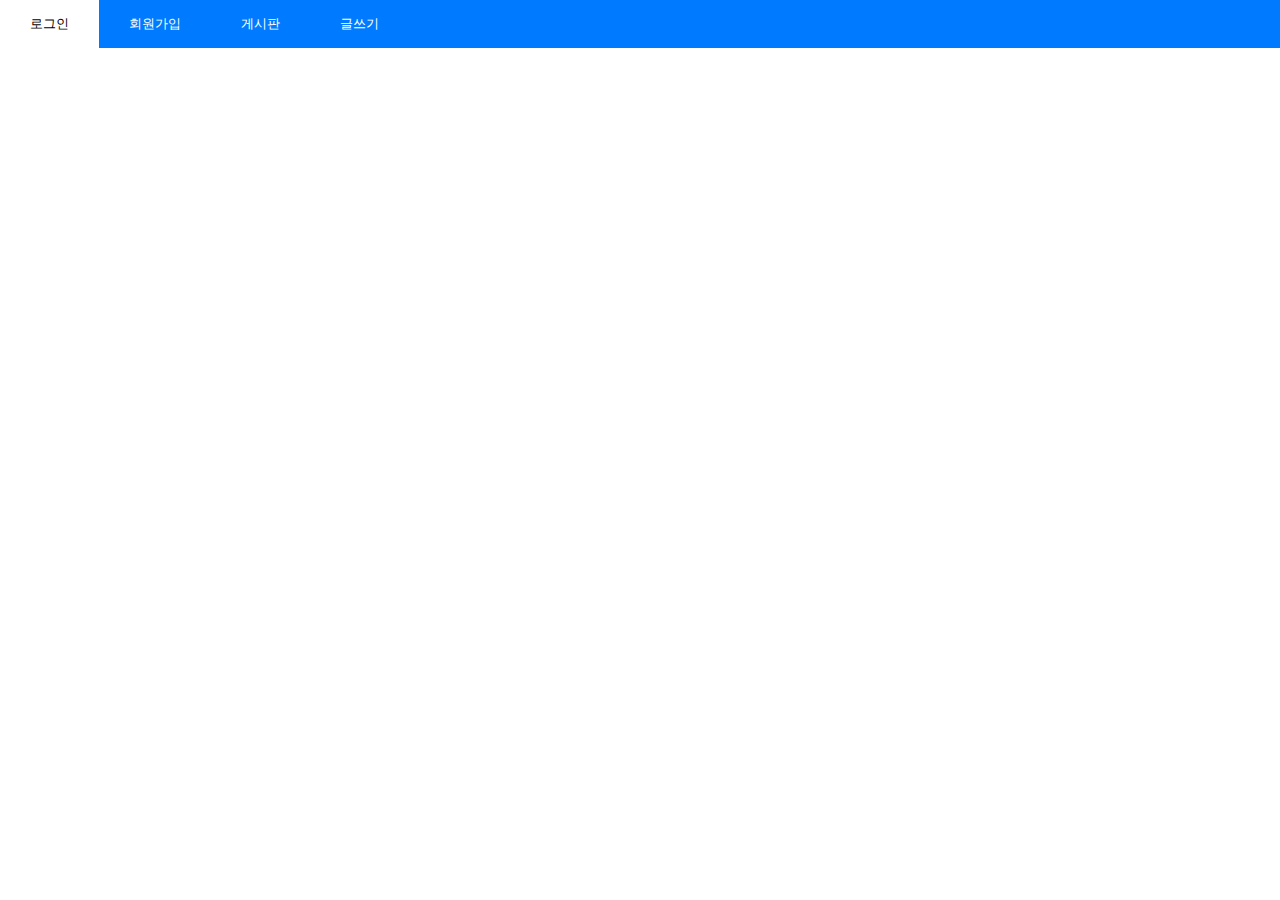
<file: board/index.html>
<!DOCTYPE html>
<html lang="en">
	<head>
		<meta charset="UTF-8" />
		<meta name="viewport" content="width=device-width, initial-scale=1.0" />
		<title>Document</title>
		<link rel="stylesheet" href="style.css" />
	</head>
	<body>
		<div class="container">
			<header>
				<nav>
					<button id="nav-signin">로그인</button>
					<button id="nav-signup">회원가입</button>
					<button id="nav-board">게시판</button>
					<button id="nav-write">글쓰기</button>
				</nav>
			</header>
			<main>
				<!-- 로그인 -->
				<div id="page-signin" class="page">
					<h2>로그인</h2>
					<form id="signin-form">
						<input
							type="text"
							id="signin-id"
							placeholder="아이디"
						/>
						<input
							type="password"
							id="signin-password"
							placeholder="비밀번호"
						/>
						<button type="submit" class="btn-submit">로그인</button>
					</form>
				</div>
				<!-- 회원가입 -->
				<div id="page-signup" class="page">
					<h2>회원가입</h2>
					<form id="signup-form">
						<input
							type="text"
							id="signup-id"
							placeholder="사용할 아이디"
						/>
						<input
							type="password"
							id="signup-password"
							placeholder="비밀번호"
						/>
						<input
							type="email"
							id="signup-email"
							placeholder="이메일"
						/>
						<button type="submit" class="btn-submit">
							회원가입
						</button>
					</form>
				</div>
				<!-- 게시판 리스트 -->
				<div id="page-board" class="page">게시판 리스트 페이지</div>
				<!-- 게시판 글쓰기 -->
				<div id="page-write" class="page">게시판 글쓰기</div>
			</main>
		</div>
		<script src="script.js"></script>
	</body>
</html>
</file>
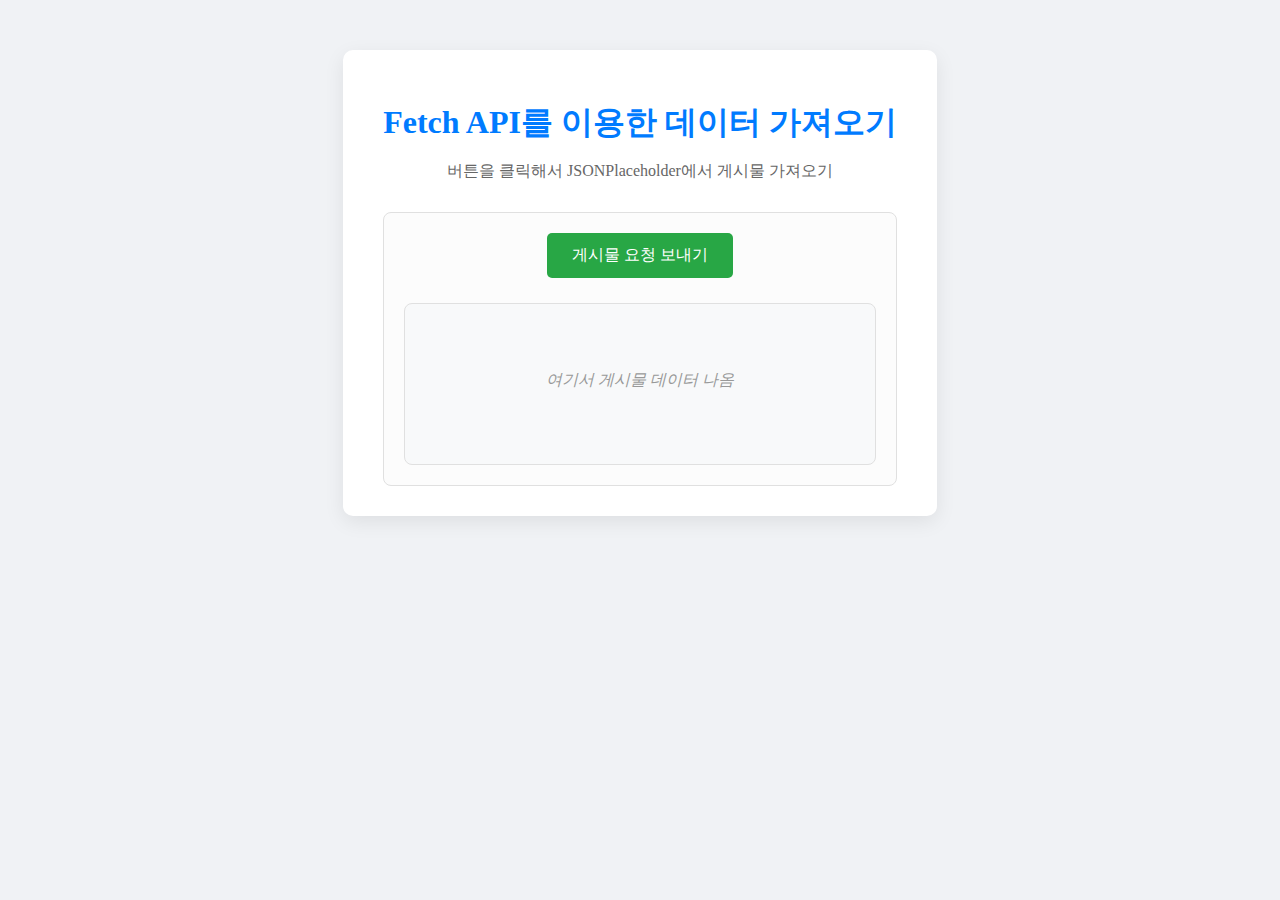
<file: fetch/index.html>
<!DOCTYPE html>
<html lang="en">
	<head>
		<meta charset="UTF-8" />
		<meta name="viewport" content="width=device-width, initial-scale=1.0" />
		<title>Document</title>
		<link rel="stylesheet" href="style.css" />
	</head>
	<body>
		<div class="container">
			<header>
				<h1>Fetch API를 이용한 데이터 가져오기</h1>
				<p>버튼을 클릭해서 JSONPlaceholder에서 게시물 가져오기</p>
			</header>
			<div class="fetch-container">
				<button id="fetchBtn">게시물 요청 보내기</button>
				<div id="postContainer" class="post-card">
					<p class="post-text">여기서 게시물 데이터 나옴</p>
				</div>
			</div>
		</div>
		<script src="script.js"></script>
	</body>
</html>
</file>
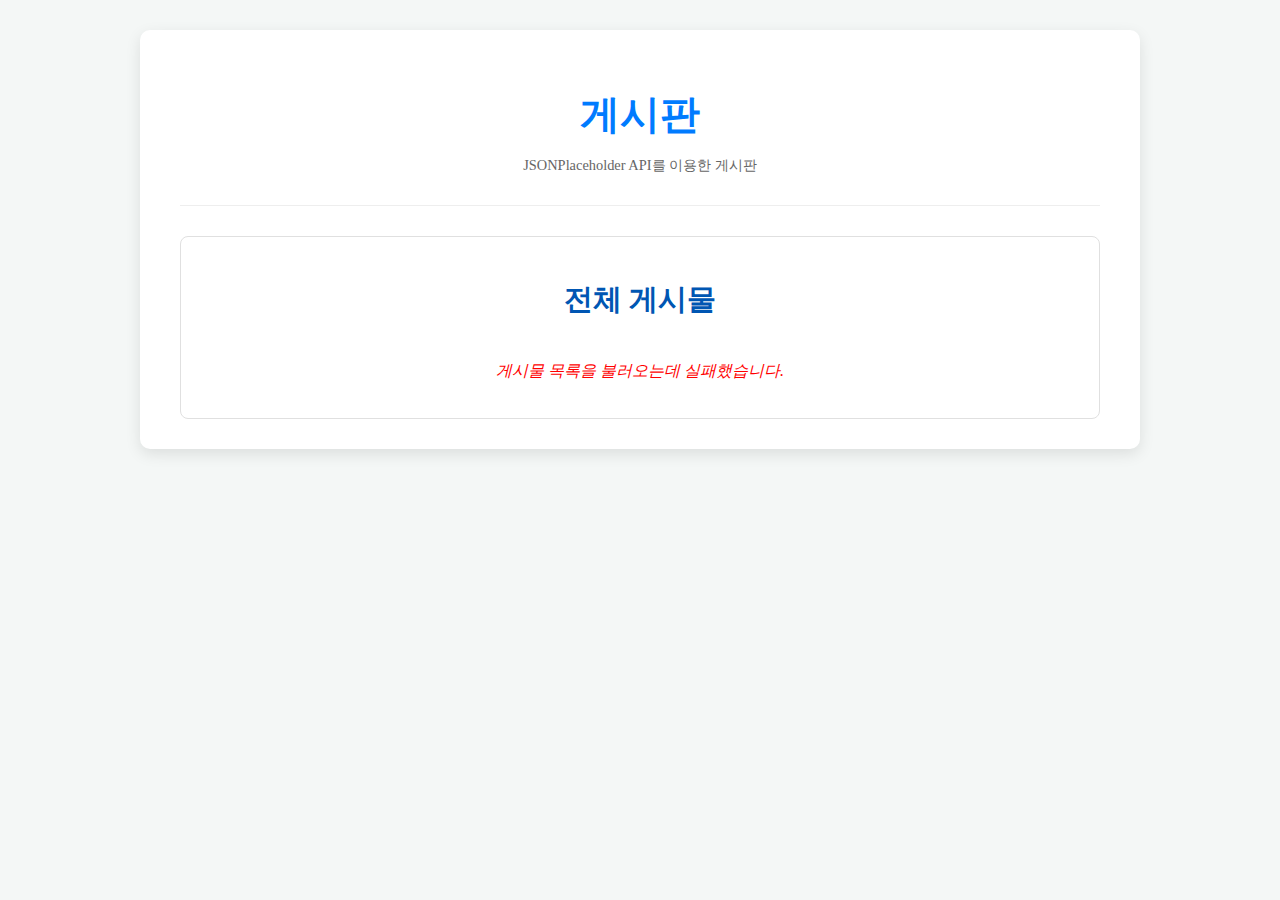
<file: post/index.html>
<!DOCTYPE html>
<html lang="en">
	<head>
		<meta charset="UTF-8" />
		<meta name="viewport" content="width=device-width, initial-scale=1.0" />
		<title>Document</title>
		<link rel="stylesheet" href="style.css" />
	</head>
	<body>
		<div class="container">
			<header>
				<h1>게시판</h1>
				<p>JSONPlaceholder API를 이용한 게시판</p>
			</header>
			<!-- 게시물 목록 -->
			<div id="postListContainer" class="page-container active">
				<h2>전체 게시물</h2>
				<ul id="postList" class="list-container">
					<p class="loading-message">게시물 불러오는 중...</p>
				</ul>
			</div>
			<!-- 상세 게시물 -->
			<div id="postDetailContainer" class="page-container">
				<h2 id="detailTitle">제목이 들어갈 자리</h2>
				<p>
					게시물 ID: <span id="detailId"></span> | 작성자 ID:
					<span id="detailUserId"></span>
				</p>
				<p class="detail-content" id="detailBody">내용이 들어갈 자리</p>
				<button id="backBtn">← 목록으로 돌아가기</button>
			</div>
		</div>
		<script src="script.js"></script>
	</body>
</html>
</file>
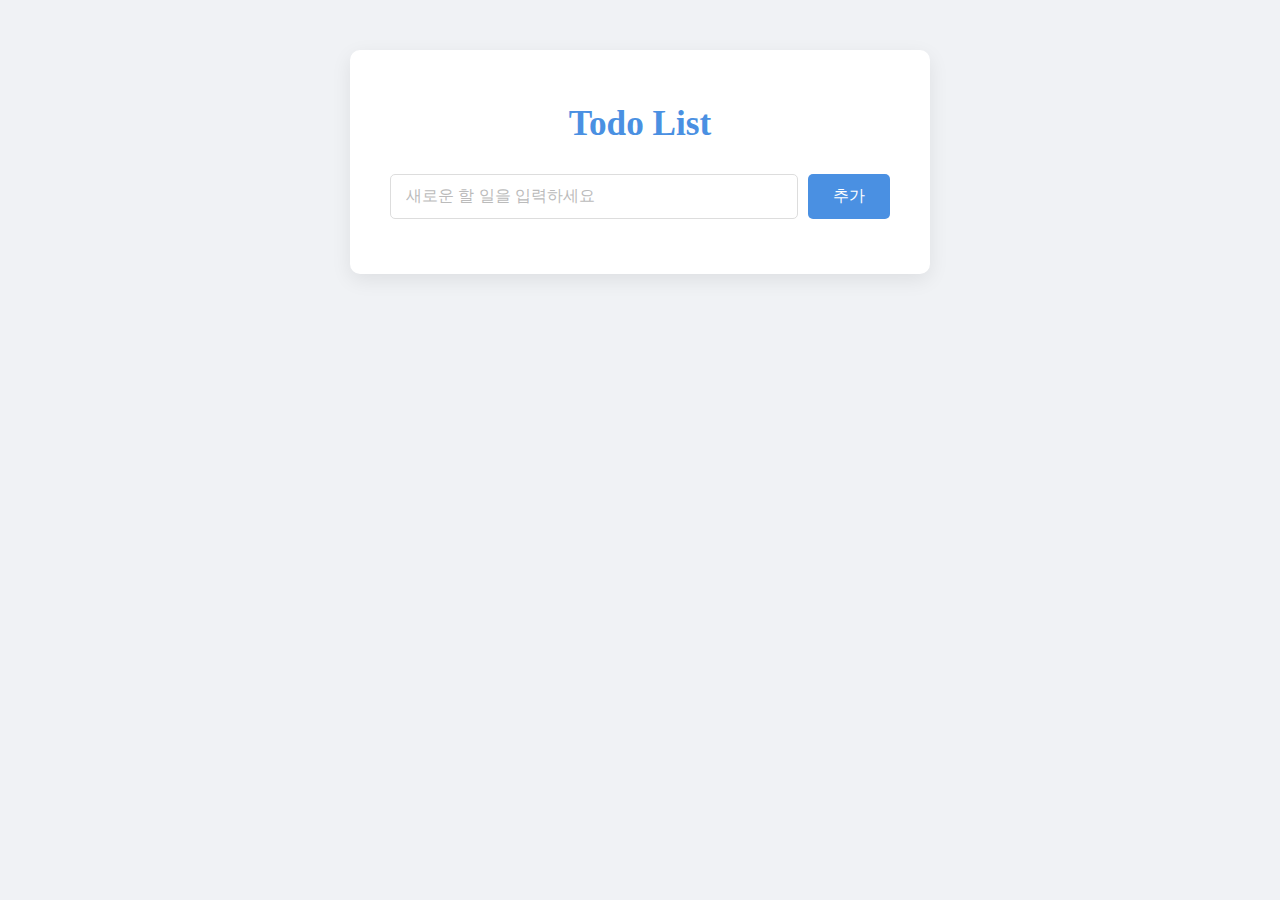
<file: todo_list/index.html>
<!DOCTYPE html>
<html lang="en">
	<head>
		<meta charset="UTF-8" />
		<meta name="viewport" content="width=device-width, initial-scale=1.0" />
		<title>Document</title>
		<link rel="stylesheet" href="style.css" />
	</head>
	<body>
		<div class="container">
			<h1>Todo List</h1>
			<div class="input-area">
				<input
					type="text"
					id="todoInput"
					placeholder="새로운 할 일을 입력하세요"
				/>
				<button id="addTodoBtn">추가</button>
			</div>
			<ul id="todoList"></ul>
		</div>
		<script src="script.js"></script>
	</body>
</html>
</file>
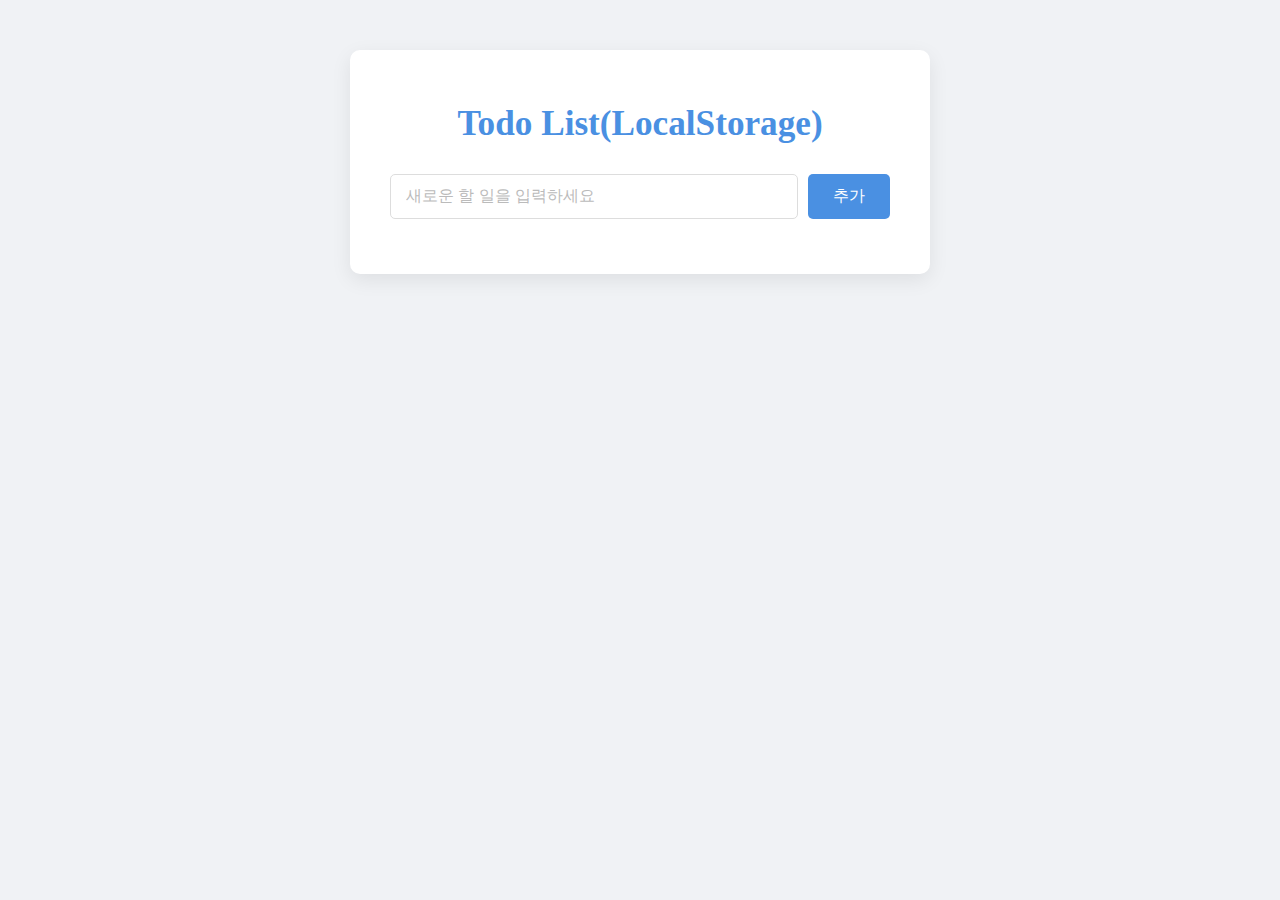
<file: todo_list2/index.html>
<!DOCTYPE html>
<html lang="en">
	<head>
		<meta charset="UTF-8" />
		<meta name="viewport" content="width=device-width, initial-scale=1.0" />
		<title>Document</title>
		<link rel="stylesheet" href="style.css" />
	</head>
	<body>
		<div class="container">
			<h1>Todo List(LocalStorage)</h1>
			<div class="input-area">
				<input
					type="text"
					id="todoInput"
					placeholder="새로운 할 일을 입력하세요"
				/>
				<button id="addTodoBtn">추가</button>
			</div>
			<ul id="todoList"></ul>
		</div>
		<script src="script.js"></script>
	</body>
</html>
</file>
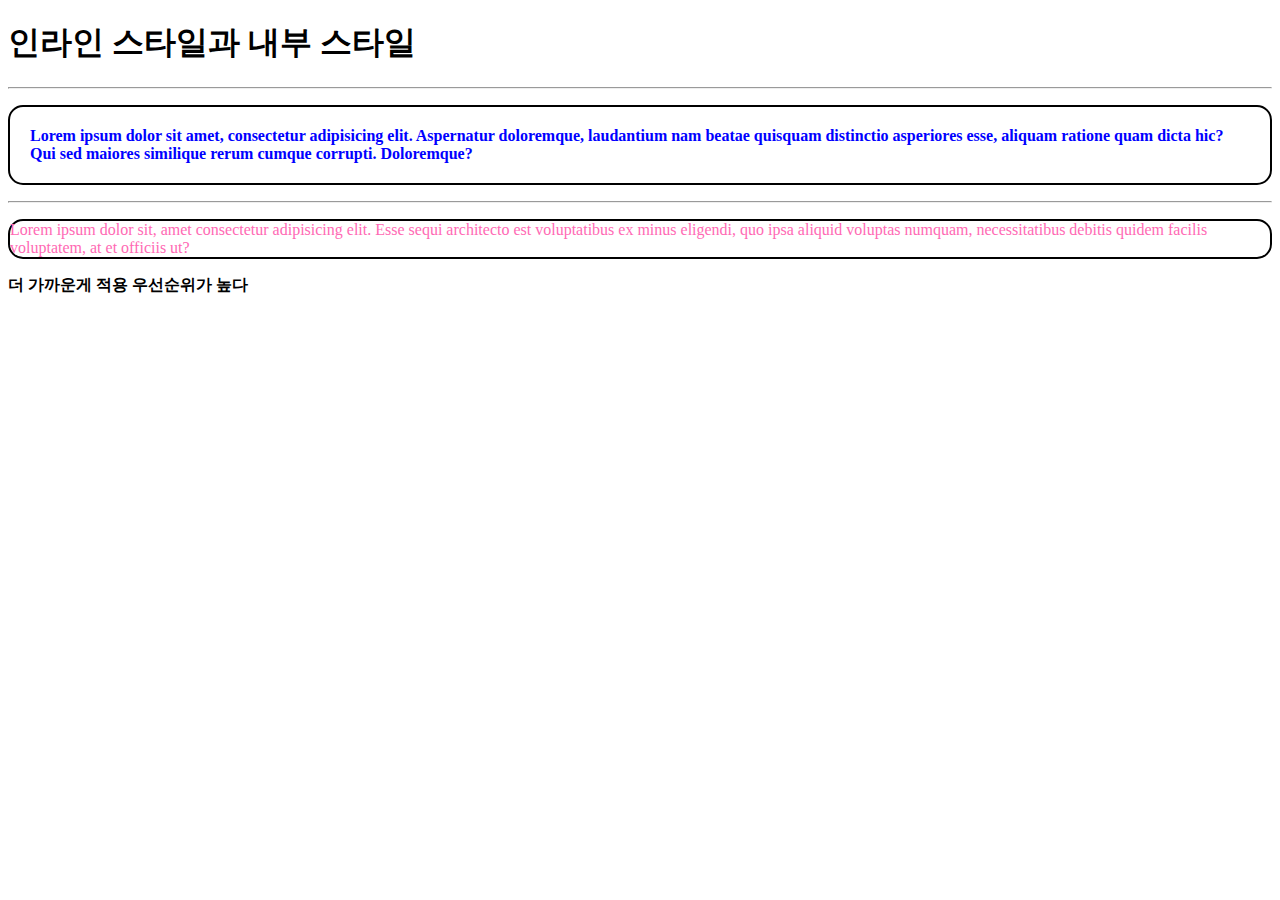
<file: css_study/01_css_basic.html>
<!DOCTYPE html>
<html lang="ko">

<head>
    <meta charset="UTF-8">
    <meta name="viewport" content="width=device-width, initial-scale=1.0">
    <title>CSS 적용 방식</title>
    <style>
        p {
            color: hotpink;
            font-size: 28;
            border: 2px solid black;
            border-radius: 15px !important;
        }
    </style>
</head>

<body>
    <h1>인라인 스타일과 내부 스타일</h1>
    <hr />
    <p style="
    color: blue; 
    font-weight: 900; 
    bolder: 1px solid black; 
    border-radius: 50px;
    padding: 20px;"
    >
        Lorem ipsum dolor sit amet, consectetur adipisicing elit. Aspernatur doloremque, laudantium nam beatae quisquam
        distinctio asperiores esse, aliquam ratione quam dicta hic? Qui sed maiores similique rerum cumque corrupti.
        Doloremque?
    </p>

    <hr />
    <p id="text1">
        Lorem ipsum dolor sit, amet consectetur adipisicing elit. Esse sequi architecto est voluptatibus ex minus eligendi, quo ipsa aliquid voluptas numquam, necessitatibus debitis quidem facilis voluptatem, at et officiis ut?
    </p>
    <strong>더 가까운게 적용 우선순위가 높다</strong>
</body>
</html>
</file>
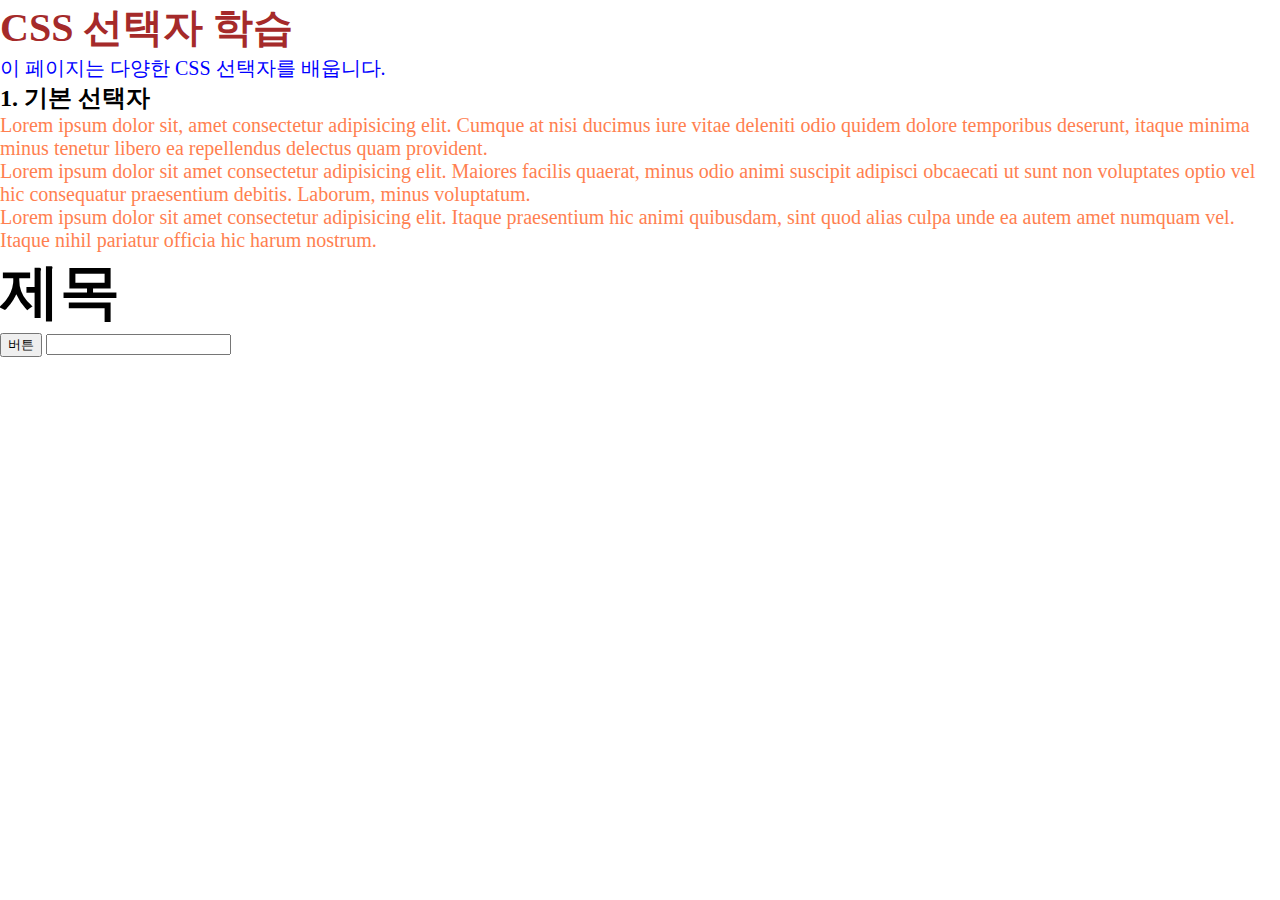
<file: css_study/02_css_selectors.html>
<!DOCTYPE html>
<html lang="en">
<head>
    <meta charset="UTF-8">
    <meta name="viewport" content="width=device-width, initial-scale=1.0">
    <title>CSS 선택자 배우기</title>
    <style>
        * {
            margin: 0;
        }
        #main-title {
            font-size: 40px;
            color: brown;
        }
        p {
            font-size: 20px;
        }
        .p-class {
            color: coral;
        }
        header > p {
            color: blue;
        }
        div > div > h1 {
            font-size: 60px;
        }
        .btn:hover {
            background-color: red;
        }
        input:focus {
            border: 3px solid blue;
        }
        input {
            outline: none;
        }
    </style>
</head>
<body>
    <h1 id="main-title">CSS 선택자 학습</h1>
    <header>
        <p>이 페이지는 다양한 CSS 선택자를 배웁니다.</p>
    </header>
    <h2>1. 기본 선택자</h2>
    <p class="p-class">
        Lorem ipsum dolor sit, amet consectetur adipisicing elit. Cumque at nisi ducimus iure vitae deleniti odio quidem dolore temporibus deserunt, itaque minima minus tenetur libero ea repellendus delectus quam provident.
    </p>
    <p class="p-class">
        Lorem ipsum dolor sit amet consectetur adipisicing elit. Maiores facilis quaerat, minus odio animi suscipit adipisci obcaecati ut sunt non voluptates optio vel hic consequatur praesentium debitis. Laborum, minus voluptatum.
    </p>
    <p class="p-class">
        Lorem ipsum dolor sit amet consectetur adipisicing elit. Itaque praesentium hic animi quibusdam, sint quod alias culpa unde ea autem amet numquam vel. Itaque nihil pariatur officia hic harum nostrum.
    </p>
    <div>
        <div><h1>제목</h1></div>
    </div>
    <button class="btn">버튼</button>
    <input type="text" />
</body>
</html>
</file>
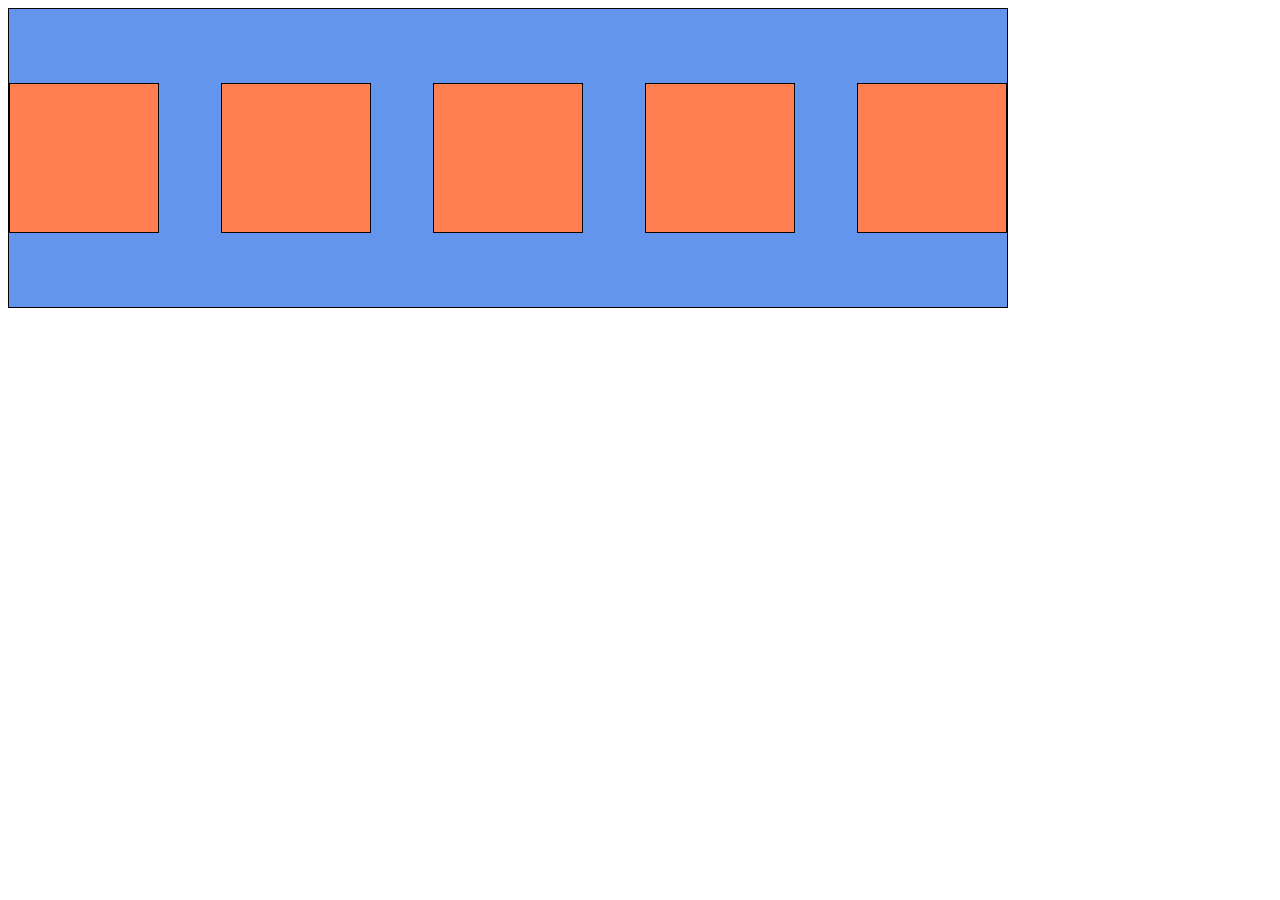
<file: css_study/03_css_box1.html>
<!DOCTYPE html>
<html lang="en">
  <head>
    <meta charset="UTF-8" />
    <meta name="viewport" content="width=device-width, initial-scale=1.0" />
    <title>Document</title>
    <style>
      #container {
        width: 1000px;
        height: 300px;
        border: 1px solid black;
        box-sizing: border-box;
        background-color: cornflowerblue;
        display: flex;
        justify-content: space-between;
        align-items: center;
      }

      .box {
        width: 150px;
        height: 150px;
        background-color: coral;
        border: 1px solid black;
        box-sizing: border-box;
      }
    </style>
  </head>
  <body>
    <div id="container">
      <div class="box"></div>
      <div class="box"></div>
      <div class="box"></div>
      <div class="box"></div>
      <div class="box"></div>
    </div>
  </body>
</html>
</file>
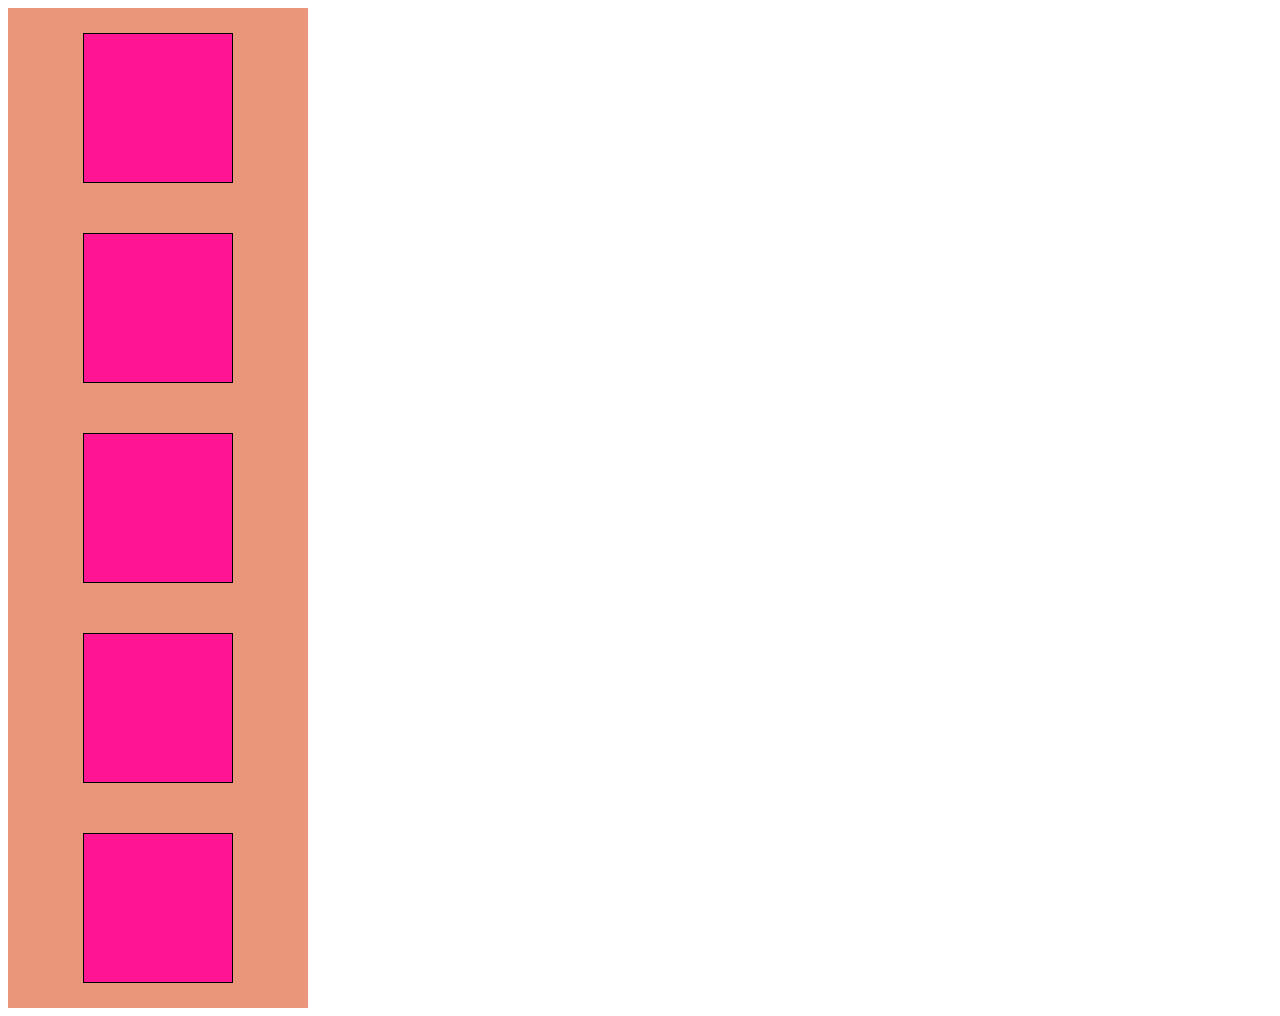
<file: css_study/04_css_box2.html>
<!DOCTYPE html>
<html lang="en">
  <head>
    <meta charset="UTF-8" />
    <meta name="viewport" content="width=device-width, initial-scale=1.0" />
    <title>Document</title>
    <style>
      #container {
        width: 300px;
        height: 1000px;
        border: 1px soild black;
        box-sizing: border-box;
        background-color: darksalmon;
        display: flex;
        flex-direction: column;
        justify-content: space-around;
        align-items: center;
      }

      .box {
        width: 150px;
        height: 150px;
        border: 1px solid black;
        box-sizing: border-box;
        background-color: deeppink;
      }
    </style>
  </head>
  <body>
    <div id="container">
      <div class="box"></div>
      <div class="box"></div>
      <div class="box"></div>
      <div class="box"></div>
      <div class="box"></div>
    </div>
  </body>
</html>
</file>
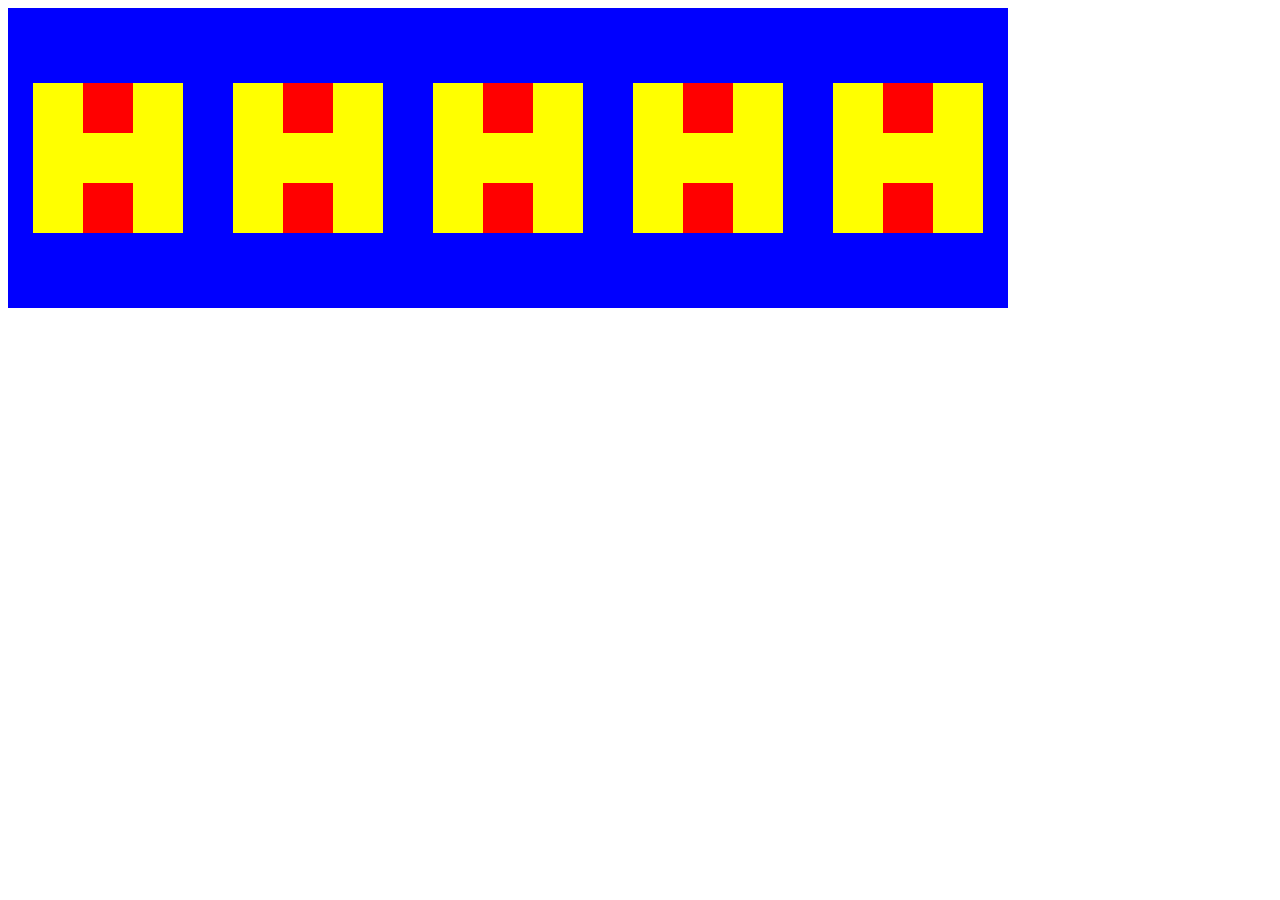
<file: css_study/05_css_box3.html>
<!DOCTYPE html>
<html lang="en">
  <head>
    <meta charset="UTF-8" />
    <meta name="viewport" content="width=device-width, initial-scale=1.0" />
    <title>Document</title>
    <style>
      #container {
        width: 1000px;
        height: 300px;
        background-color: blue;
        display: flex;
        justify-content: space-around;
        align-items: center;
      }

      .box {
        width: 150px;
        height: 150px;
        background-color: yellow;
        display: flex;
        flex-direction: column;
        justify-content: space-between;
        align-items: center;
      }

      .inner-box {
        width: 50px;
        height: 50px;
        background-color: red;
      }
    </style>
  </head>
  <body>
    <div id="container">
      <div class="box">
        <div class="inner-box"></div>
        <div class="inner-box"></div>
      </div>
      <div class="box">
        <div class="inner-box"></div>
        <div class="inner-box"></div>
      </div>
      <div class="box">
        <div class="inner-box"></div>
        <div class="inner-box"></div>
      </div>
      <div class="box">
        <div class="inner-box"></div>
        <div class="inner-box"></div>
      </div>
      <div class="box">
        <div class="inner-box"></div>
        <div class="inner-box"></div>
      </div>
    </div>
  </body>
</html>
</file>
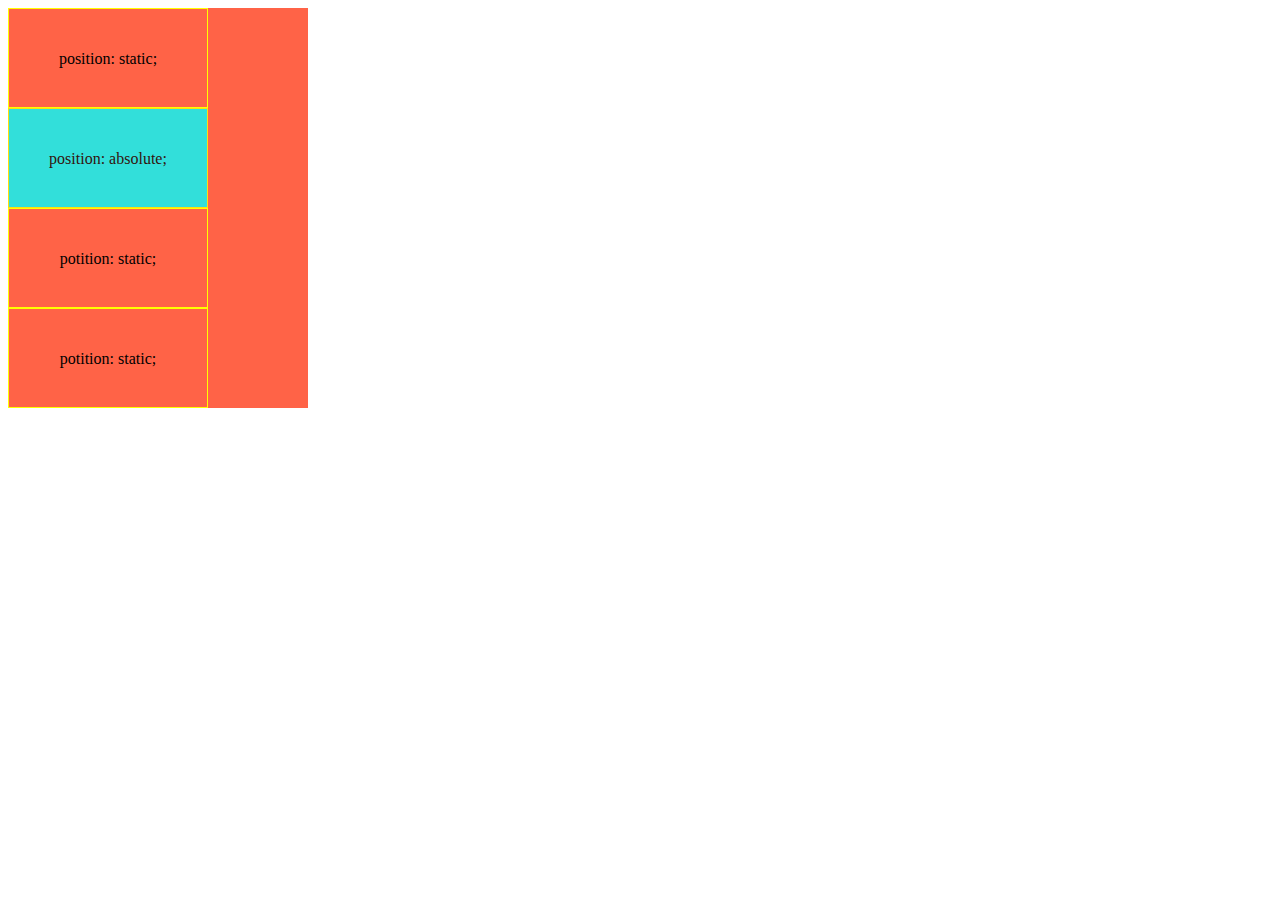
<file: css_study/07_css_position.html>
<!DOCTYPE html>
<html lang="en">
  <head>
    <meta charset="UTF-8" />
    <meta name="viewport" content="width=device-width, initial-scale=1.0" />
    <title>Document</title>
    <style>
      main {
        width: 300px;
        height: 400px;
        background-color: tomato;
        position: relative;
        overflow: auto;
      }

      div {
        width: 200px;
        height: 100px;
        border: 1px solid yellow;
        box-sizing: border-box;
        text-align: center;
        line-height: 100px;
      }

      div:nth-of-type(2) {
        background-color: aqua;
        opacity: 0.8;
        /*
        position: relative;
        원래 자기가 있던 위치 기준
        top, bottom, left, right로 위치를 조절
         */
        /*
        position: absolute;
        원래 위치 기준이 아닌 상위 요소 중 relative인거를 기준
        없으면 가장 상위 태그를 기준으로 삼는다
        */
        /*
        position: fixed;
        뷰포트 기준(브라우저의 전체화면)
        */
        /* position: sticky; */
        top: 28px;
        left: 48px;
      }
    </style>
  </head>
  <body>
    <main>
      <div>position: static;</div>
      <div>position: absolute;</div>
      <div>potition: static;</div>
      <div>potition: static;</div>
      <div>potition: static;</div>
      <div>potition: static;</div>
      <div>potition: static;</div>
    </main>
  </body>
</html>
</file>
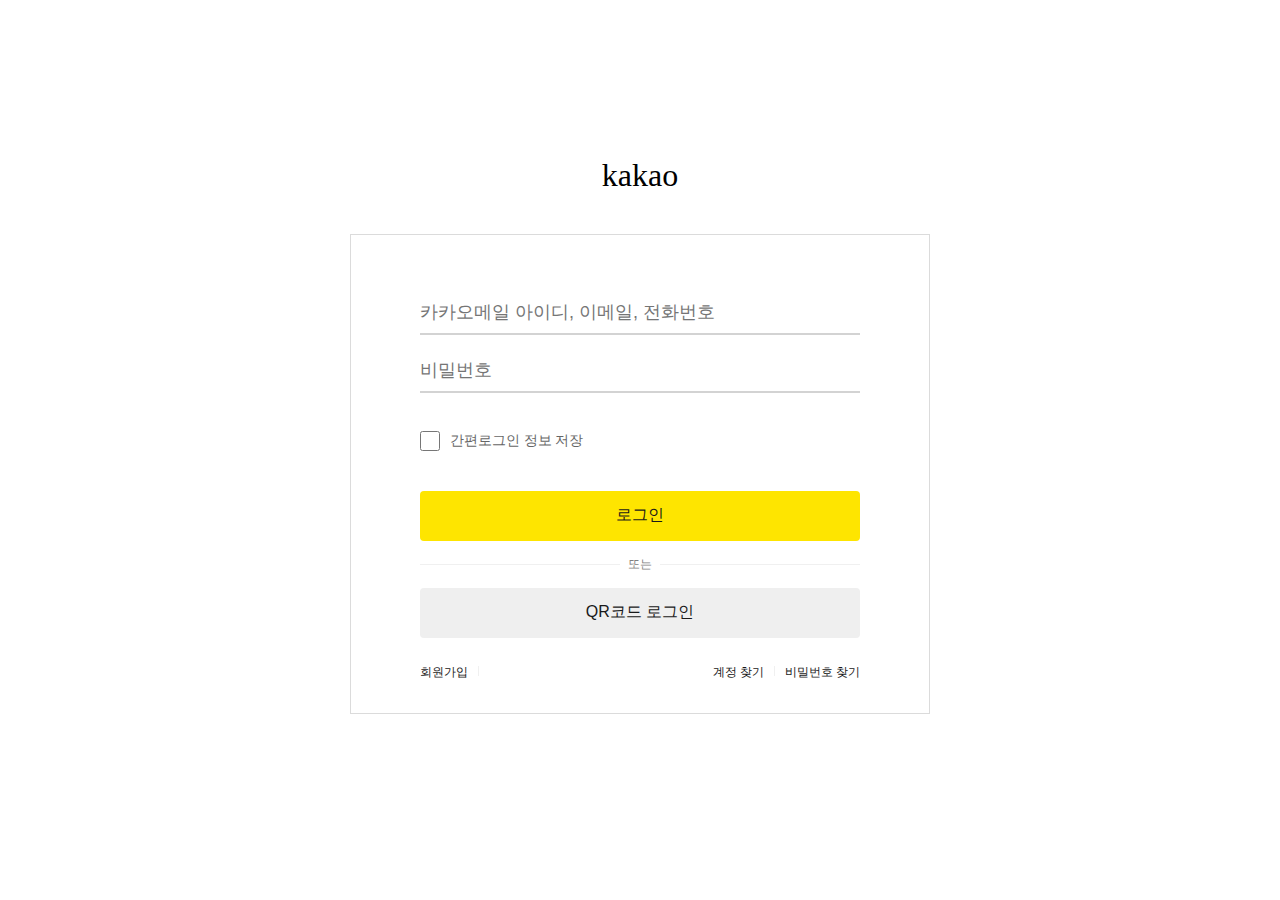
<file: css_study/09_css_kakao_login.html>
<!DOCTYPE html>
<html lang="en">
  <head>
    <meta charset="UTF-8" />
    <meta name="viewport" content="width=device-width, initial-scale=1.0" />
    <title>Document</title>
    <style>
      body {
        margin: 0;
        padding: 0;
        height: 100vh;
      }

      #container {
        width: 100%;
        height: 100%;
        display: flex;
        justify-content: center;
        align-items: center;
      }

      main {
        display: flex;
        flex-direction: column;
        justify-content: center;
        align-items: center;
      }

      h1 {
        margin: 0;
        font-weight: 400;
      }

      article {
        width: 580px;
        height: 480px;
        margin: 40px auto 30px;
        padding: 0 69px;
        border: 1px solid #dbdbdb;
        box-sizing: border-box;
      }

      #login-box {
        height: 100%;
        padding: 55px 0 50px;
        box-sizing: border-box;
      }

      input {
        width: 100%;
        height: 45px;
        padding: 10px 0 8px;
        box-sizing: border-box;
        font-size: 18px;
        color: #191919;
        outline: none;
        border: none;
        border-bottom: 2px solid lightgray;
        background-color: transparent;
        margin-bottom: 13px;
        /* transition: all 0.2s ease; */
      }

      input:focus {
        border-bottom: 2px solid black;
      }

      #checkbox-container {
        width: 100%;
        display: flex;
        align-items: center;
        margin-top: 25px;
      }

      input[type="checkbox"] {
        width: 20px;
        height: 20px;
        margin: 0 10px 0 0;
        cursor: pointer;
      }

      #checkbox-container > label {
        font-size: 14px;
        color: #666666;
        line-height: 20px;
        cursor: pointer;
        /* display: flex;
        justify-content: center;
        align-items: center; */
      }

      #btn-container {
        width: 100%;
        padding-top: 40px;
        display: flex;
        flex-direction: column;
        justify-content: center;
        align-items: center;
      }

      #btn-container > button {
        width: 100%;
        height: 50px;
        border: none;
        border-radius: 4px;
        font-size: 16px;
        color: #191919;
        font-weight: 400;
        cursor: pointer;
      }

      #btn-container > button:nth-of-type(1) {
        background-color: #fee500;
      }

      #btn-container > button:nth-of-type(1):hover {
        background-color: #f4dc00;
      }

      #btn-container > button:nth-of-type(2):hover {
        background-color: #e6e6e6;
      }

      #line {
        display: flex;
        align-items: center;
        width: 100%;
        padding: 15px 0;
        text-align: center;
      }

      #line::before,
      #line::after {
        content: "";
        display: inline-block;
        width: calc(50% - 20px);
        margin: 8px 0;
        height: 1px;
        background-color: rgba(0, 0, 0, 0.06);
      }

      #line > span {
        font-size: 12px;
        text-align: center;
        width: 40px;
        color: #828282;
      }

      #info-container {
        width: 100%;
        display: flex;
        justify-content: space-between;
        align-items: center;
        margin-top: 26px;
      }

      a {
        font-size: 12px;
        color: #191919;
        text-decoration: none;
      }

      #info-container > div {
        display: flex;
        align-items: center;
      }

      a:nth-of-type(1)::after {
        content: "";
        display: inline-block;
        width: 1px;
        height: 10px;
        margin: 0 10px;
        background-color: rgba(0, 0, 0, 0.06);
      }
    </style>
  </head>
  <body>
    <div id="container">
      <main>
        <h1>kakao</h1>
        <article>
          <div id="login-box">
            <form action="">
              <input
                type="text"
                placeholder="카카오메일 아이디, 이메일, 전화번호 "
              />
              <input type="password" placeholder="비밀번호" />
              <div id="checkbox-container">
                <input type="checkbox" id="save_login" />
                <label for="save_login">간편로그인 정보 저장</label>
              </div>
              <div id="btn-container">
                <button type="submit">로그인</button>
                <span id="line">
                  <span>또는</span>
                </span>
                <button>QR코드 로그인</button>
              </div>
              <div id="info-container">
                <a href="">회원가입</a>
                <div>
                  <a href="">계정 찾기</a>
                  <a href="">비밀번호 찾기</a>
                </div>
              </div>
            </form>
          </div>
        </article>
      </main>
    </div>
  </body>
</html>
</file>
<file: board/style.css>
body {
	margin: 0;
}

.container {
	margin: 0;
	min-height: 100vh;
}

header {
	display: flex;
	justify-content: flex-start;
	align-items: center;
	background-color: #007bff;
}

nav {
	padding: 0;
	margin: 0;
	display: flex;
}

nav > button {
	border: none;
	padding: 15px 30px;
	background-color: transparent;
	color: white;
	font-weight: 500;
	cursor: pointer;
	transition: all 0.3s ease;
}

nav > button:hover {
	background-color: white;
	color: black;
}

main {
	display: flex;
	justify-content: center;
	align-items: center;
	padding: 20px;
}

.page {
	display: none;
	flex-direction: column;
	align-items: center;
	min-width: 700px;
}

.active {
	display: flex;
}

h2 {
	color: #333333;
}

form {
	display: flex;
	flex-direction: column;
	width: 400px;
}

input {
	padding: 10px;
	border: 1px solid #dddddd;
	border-radius: 5px;
	margin-bottom: 10px;
}

.btn-submit {
	padding: 10px;
	border: none;
	background-color: #007bff;
	color: white;
	cursor: pointer;
	border-radius: 5px;
	transition: all 0.3s ease;
}

.btn-submit:hover {
	background-color: #0056b3;
}
</file>
<file: fetch/style.css>
body {
	margin: 0;
	display: flex;
	justify-content: center;
	align-items: flex-start;
	padding-top: 50px;
	box-sizing: border-box;
	background-color: #f0f2f5;
}

.container {
	background-color: #ffffff;
	padding: 30px 40px;
	border-radius: 10px;
	max-width: 600px;
	box-shadow: 0 6px 20px rgba(0, 0, 0, 0.08);
	text-align: center;
}

h1 {
	font-size: 2em;
	margin-bottom: 10px;
	color: #007bff;
}

header > p {
	color: #666;
	font-size: 1em;
	margin-bottom: 30px;
}

.fetch-container {
	padding: 20px;
	border: 1px solid #e0e0e0;
	border-radius: 8px;
	margin-top: 20px;
	background-color: #fcfcfc;
}

#fetchBtn {
	background-color: #28a745;
	color: white;
	padding: 12px 25px;
	border: none;
	border-radius: 5px;
	cursor: pointer;
	font-size: 1em;
	margin-bottom: 25px;
	transition: backgroud-color 0.3s ease, transform 0.1s ease;
}

#fetchBtn:hover {
	background-color: #218838;
	transform: translateY(-2px);
}

#fetchBtn:active {
	transform: translateY(0);
}

#postContainer {
	background-color: #f8f9fa;
	padding: 20px;
	border: 1px solid #e0e0e0;
	border-radius: 8px;
	min-height: 120px;
	text-align: left;
}

#postContainer > p {
	white-space: pre-wrap;
	/* 줄바꿈 유지 */
	word-wrap: break-word;
	/* 긴 단어 줄바꿈 */
}

.post-text {
	color: #999;
	text-align: center;
	font-style: italic;
	padding-top: 30px;
}
</file>
<file: post/style.css>
body {
	background-color: #f4f7f6;
	margin: 0;
	display: flex;
	justify-content: center;
	align-items: flex-start;
	min-height: 100vh;
	padding: 30px 0;
	box-sizing: border-box;
}

.container {
	background-color: #fff;
	padding: 30px 40px;
	box-shadow: 0 5px 15px rgba(0, 0, 0, 0.1);
	border-radius: 10px;
	width: 100%;
	max-width: 1000px;
	box-sizing: border-box;
}

header {
	text-align: center;
	margin-bottom: 30px;
	padding-bottom: 15px;
	border-bottom: 1px solid #eee;
}

header > h1 {
	color: #007bff;
	font-size: 2.5em;
	margin-bottom: 10px;
}

header > p {
	color: #666;
	font-size: 0.9em;
}

.page-container {
	display: none;
	padding: 20px;
	border: 1px solid #e0e0e0;
	border-radius: 8px;
	margin-top: 20px;
}

.active {
	display: block;
}

h2 {
	color: #0056b3;
	text-align: center;
	margin-bottom: 25px;
	font-size: 1.8em;
}

.loading-message {
	text-align: center;
	color: #888;
	font-style: italic;
}

.list-container {
	list-style: none;
	padding: 0;
	margin: 0;
	max-height: 800px;
	overflow: auto;
}

.list-container > li {
	background-color: #f8f9fa;
	border: 1px solid #e9ecef;
	border-radius: 5px;
	display: flex;
	justify-content: space-between;
	align-items: center;
	padding: 15px 20px;
	margin-bottom: 10px;
}

.post-title {
	color: #333;
	cursor: pointer;
	font-weight: 600;
	transition: all 0.2s ease;
}

.post-title:hover {
	color: #007bff;
	text-decoration: underline;
}

.detail-btn {
	background-color: #17a2b8;
	color: white;
	padding: 8px 15px;
	border: none;
	border-radius: 4px;
	font-size: 0.9em;
	cursor: pointer;
	transition: all 0.2s ease;
}

.detail-btn:hover {
	background-color: #138496;
}
</file>
<file: todo_list/style.css>
body {
	margin: 0;
	display: flex;
	justify-content: center;
	align-items: flex-start;
	padding-top: 50px;
	box-sizing: border-box;
	background-color: #f0f2f5;
}

.container {
	background-color: white;
	width: 500px;
	padding: 30px 40px;
	border-radius: 10px;
	box-shadow: 0 6px 20px rgba(0, 0, 0, 0.08);
}

h1 {
	color: #4a90e2;
	font-size: 2.2em;
	margin-bottom: 30px;
	text-align: center;
}
/* 
em 단위는 해당 요소의 부모의 font-size에 상대적으로 크기가 변하는거
em을 사용하면 폰트 크기가 부모로부터 자식으로 계속해서 상속 누적
특정 구성 요소(컴포넌트) 내에서만 크기를 비례적으로 조절하고 싶을 때 유용
*/
/* 
rem 단위는 루트 즉 html태그의 font-size에 상대적
rem은 항상 루트 요소의 폰트 크기를 기준으로 하므로, 중첩된 요소에서도
크기 계산이 훨씬 예측하기 쉽고 일관적
웹페이지 전체의 기본 폰트 크기를 html에서 한 번만 변경하면
rem으로 사용하는 모든 요소의 크기가 비례적으로 조정
*/
/* 
em
컴포넌트 내부의 요소 간 상대적인 크기, padding, margin
*/
/* 
rem
전역적인 폰트 크기, 주요 레이아웃 요소의 크기(width, height), padding, margin
*/

.input-area {
	display: flex;
	gap: 10px;
	margin-bottom: 25px;
}

#todoInput {
	flex-grow: 1;
	outline: none;
	border-radius: 5px;
	border: 1px solid #ddd;
	padding: 12px 15px;
	font-size: 1em;
	transition: border-color 0.3s ease;
}

#todoInput:focus {
	border-color: #4a90e2;
}

#addTodoBtn {
	padding: 12px 25px;
	font-size: 1em;
	border: none;
	border-radius: 5px;
	background-color: #4a90e2;
	color: white;
	cursor: pointer;
	transition: background-color 0.3s ease, transform 0.1s ease;
}

#addTodoBtn:hover {
	background-color: #357bd8;
	transform: translateY(-2px);
}

#addTodoBtn:active {
	transform: translateY(0);
}

::placeholder {
	color: #bbb;
}

#todoList {
	list-style: none;
	padding: 0;
	margin: 0;
}

#todoList > li {
	display: flex;
	align-items: center;
	justify-content: space-between;
	gap: 10px;
	background-color: #f9f9f9;
	border: 1px solid #eee;
	border-radius: 5px;
	padding: 12px 15px;
	margin-bottom: 10px;
	font-size: 1em;
	box-shadow: 0 2px 5px rgba(0, 0, 0, 0.08);
	word-break: keep-all;
}

.edit-input {
	flex-grow: 1;
	padding: 8px 10px;
	outline: none;
	border: 1px solid #4a90e2;
	border-radius: 4px;
	font-size: 1em;
	/* margin-right: 10px; */
}

.todo-actions {
	flex-shrink: 0;
	/* 공간이 부족해도 이 요소는 줄어들지 않게 설정 */
}

.todo-actions > button {
	padding: 8px 12px;
	border: none;
	border-radius: 4px;
	font-size: 0.85em;
	cursor: pointer;
	color: white;
	transition: background-color 0.2s ease;
}

.edit-btn {
	background-color: #ff9800;
}

.delete-btn {
	background-color: #f44336;
}

.edit-btn:hover {
	background-color: #fb8c00;
}

.delete-btn:hover {
	background-color: #d32f2f;
}

.save-btn {
	background-color: #4caf50;
}

.cancel-btn {
	background-color: #9e9e9e;
}

.save-btn:hover {
	background-color: #43a047;
}

.cancel-btn:hover {
	background-color: #757575;
}
</file>
<file: todo_list2/style.css>
body {
	margin: 0;
	display: flex;
	justify-content: center;
	align-items: flex-start;
	padding-top: 50px;
	box-sizing: border-box;
	background-color: #f0f2f5;
}

.container {
	background-color: white;
	width: 500px;
	padding: 30px 40px;
	border-radius: 10px;
	box-shadow: 0 6px 20px rgba(0, 0, 0, 0.08);
}

h1 {
	color: #4a90e2;
	font-size: 2.2em;
	margin-bottom: 30px;
	text-align: center;
}
/* 
em 단위는 해당 요소의 부모의 font-size에 상대적으로 크기가 변하는거
em을 사용하면 폰트 크기가 부모로부터 자식으로 계속해서 상속 누적
특정 구성 요소(컴포넌트) 내에서만 크기를 비례적으로 조절하고 싶을 때 유용
*/
/* 
rem 단위는 루트 즉 html태그의 font-size에 상대적
rem은 항상 루트 요소의 폰트 크기를 기준으로 하므로, 중첩된 요소에서도
크기 계산이 훨씬 예측하기 쉽고 일관적
웹페이지 전체의 기본 폰트 크기를 html에서 한 번만 변경하면
rem으로 사용하는 모든 요소의 크기가 비례적으로 조정
*/
/* 
em
컴포넌트 내부의 요소 간 상대적인 크기, padding, margin
*/
/* 
rem
전역적인 폰트 크기, 주요 레이아웃 요소의 크기(width, height), padding, margin
*/

.input-area {
	display: flex;
	gap: 10px;
	margin-bottom: 25px;
}

#todoInput {
	flex-grow: 1;
	outline: none;
	border-radius: 5px;
	border: 1px solid #ddd;
	padding: 12px 15px;
	font-size: 1em;
	transition: border-color 0.3s ease;
}

#todoInput:focus {
	border-color: #4a90e2;
}

#addTodoBtn {
	padding: 12px 25px;
	font-size: 1em;
	border: none;
	border-radius: 5px;
	background-color: #4a90e2;
	color: white;
	cursor: pointer;
	transition: background-color 0.3s ease, transform 0.1s ease;
}

#addTodoBtn:hover {
	background-color: #357bd8;
	transform: translateY(-2px);
}

#addTodoBtn:active {
	transform: translateY(0);
}

::placeholder {
	color: #bbb;
}

#todoList {
	list-style: none;
	padding: 0;
	margin: 0;
}

#todoList > li {
	display: flex;
	align-items: center;
	justify-content: space-between;
	gap: 10px;
	background-color: #f9f9f9;
	border: 1px solid #eee;
	border-radius: 5px;
	padding: 12px 15px;
	margin-bottom: 10px;
	font-size: 1em;
	box-shadow: 0 2px 5px rgba(0, 0, 0, 0.08);
	word-break: keep-all;
}

.edit-input {
	flex-grow: 1;
	padding: 8px 10px;
	outline: none;
	border: 1px solid #4a90e2;
	border-radius: 4px;
	font-size: 1em;
	/* margin-right: 10px; */
}

.todo-actions {
	flex-shrink: 0;
	/* 공간이 부족해도 이 요소는 줄어들지 않게 설정 */
}

.todo-actions > button {
	padding: 8px 12px;
	border: none;
	border-radius: 4px;
	font-size: 0.85em;
	cursor: pointer;
	color: white;
	transition: background-color 0.2s ease;
}

.edit-btn {
	background-color: #ff9800;
}

.delete-btn {
	background-color: #f44336;
}

.edit-btn:hover {
	background-color: #fb8c00;
}

.delete-btn:hover {
	background-color: #d32f2f;
}

.save-btn {
	background-color: #4caf50;
}

.cancel-btn {
	background-color: #9e9e9e;
}

.save-btn:hover {
	background-color: #43a047;
}

.cancel-btn:hover {
	background-color: #757575;
}
</file>
